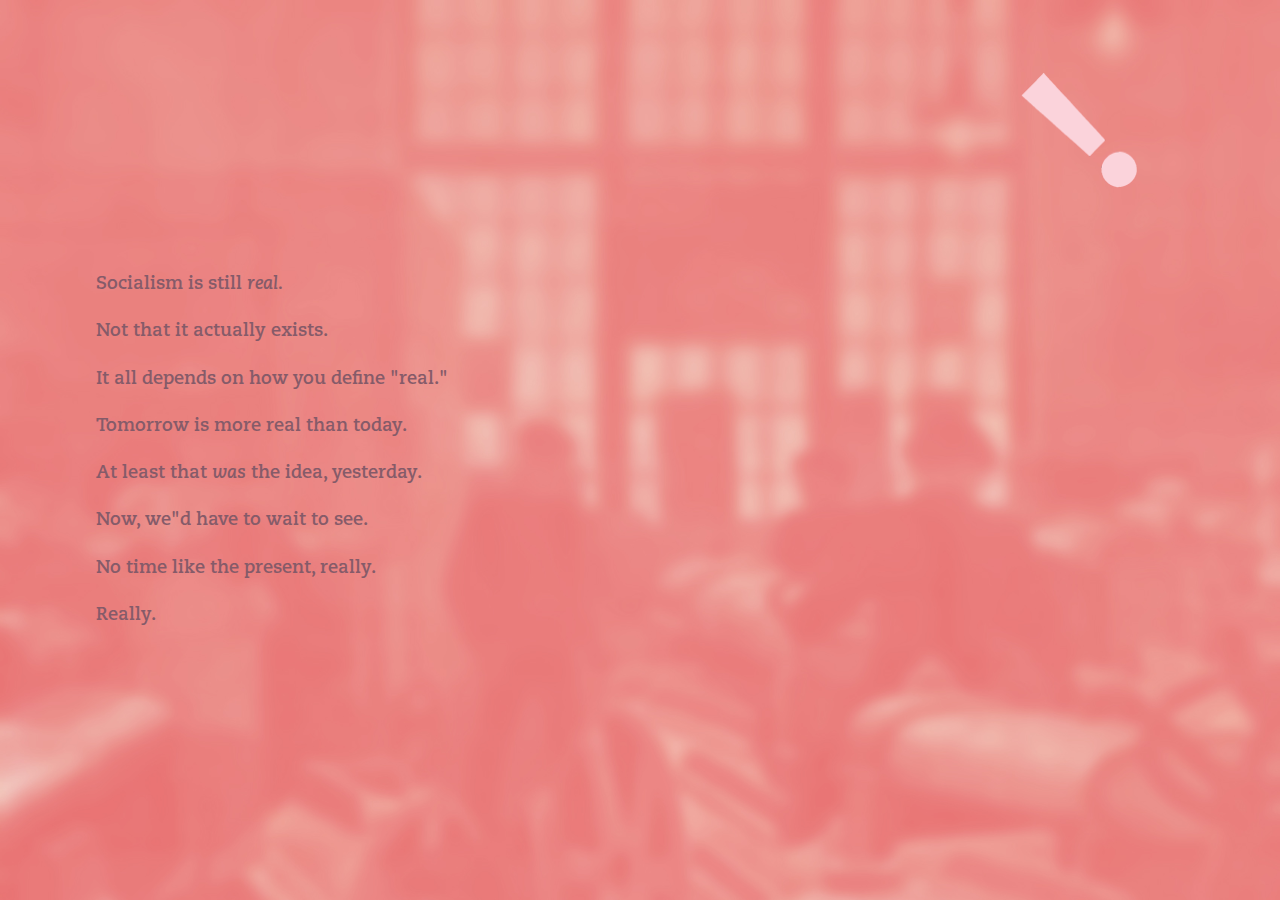
<file: statement.html>
<!DOCTYPE html>
<html>
	<head>
		<title>Really, Socialism?!</title>
		<link href="https://fonts.googleapis.com/css?family=Roboto+Slab:400,700" rel="stylesheet" type="text/css">
		<link rel="stylesheet" type="text/css" href="stylesheet/style.css" />
		<link rel="icon" href="assets/hammersickle.ico">
		<meta name="description" content="Art reflects on the red century, through rose-colored glasses. Curated by David Xu Borgonjon for Momenta Art." />
		<meta property="og:description" content="This exhibition at Momenta Art, curated by David Xu Borgonjon examines the aesthetic legacies of socialism through painting, drawing, performance and video. Each of the participating artists reflects upon and revises a different post-war trajectory." />
		<meta property="og:title" content="Really, Socialism?!" />
		<meta property="og:site_name" content="Really, Socialism?!" />
		<meta property="og:url" content="http://www.reallysocialism.com" />
		<meta property="og:type" content="website" />
		<meta property="og:image" content="assets/Install3.jpg" />
		<meta name="twitter:card" content="summary_large_image" />
		<meta name="twitter:site" content="@dxborgonjon" />
		<meta name="twitter:creator" content="@dxborgonjon" />
		<meta name="twitter:title" content="Really, Socialism?!" />
		<meta name="twitter:description" content="Art reflects on the red century, through rose-colored glasses. Curated by David Xu Borgonjon for Momenta Art." />
		<meta name="twitter:image:src" content="assets/Install3.jpg" />
				<script>
		  (function(i,s,o,g,r,a,m){i["GoogleAnalyticsObject"]=r;i[r]=i[r]||function(){
		  (i[r].q=i[r].q||[]).push(arguments)},i[r].l=1*new Date();a=s.createElement(o),
		  m=s.getElementsByTagName(o)[0];a.async=1;a.src=g;m.parentNode.insertBefore(a,m)
		  })(window,document,"script","http://www.google-analytics.com/analytics.js","ga");

		  ga("create", "UA-68146795-1", "auto");
		  ga("send", "pageview");

		</script>
	</head>
	<body class="statement">
		<a href='index.html'>
			<img src="assets/exclamation.png" height="120">
		</a>

		<div id="a" class="expand">Socialism is still <em>real.</em></div>
			<div id="a" class="expansion">
				Enough time’s passed since socialism stopped being a real alternative to the global markets that we live in today. But the threat (or promise) of socialism is more relevant than ever—people are looking for an alternative. In other words, socialism is still real, as an archive and as a guidepost. 
			</div>

		<div id="b" class="expand">Not that it actually exists.</div>
			<div id="b" class="expansion">
				China’s the biggest market in the world (again). Cuba is set to turn into the Vietnam of the Western hemisphere. We’re not going to talk about DPRK. And the populist leftism of Chavez or Syriza is hurting. Athough we are seeing fascinating new social movements and collaborative technologies, the leftism of the postwar world is over, all the hulking governments, dogmatic arguments, and not-so-fun life. 
			</div>

		<div id="c" class="expand">It all depends on how you define "real."</div>
			<div id="c" class="expansion">
				But reality in a socialist state wasn‘t just the stuff of everyday life, just an infinite list of things that happened to take up space at this exact moment. It wasn’t pots and pans, or even quite how you felt. Rather, what was ultimately real was a collective vision of the future.  
			</div>

		<div id="d" class="expand">Tomorrow is more real than today.</div>
			<div id="d" class="expansion">
				If the real’s a matter of imagination, art’s going to play a role. To put it more historically, wherever it took root, socialist realism didn‘t just oppose the formal experiments of the avant-garde as “divorced from reality”. Realists also detested the idea of “naturalism”, and art which just mirrored everyday life, down to its last detail. Not everything mattered equally; in this utopian view, every day is better than the last, so why wait? 
			</div>

		<div id="e" class="expand">At least that <em>was</em> the idea, yesterday.</div>
			<div id="e" class="expansion">
				The programs of <em>Really, Socialism?!</em> are intended to increase awareness of the diversity of official artistic practices beyond Soviet Socialist Realism: its Maoist apostate Revolutionary Romanticism, or the abstract modernism that flourished in former Yugoslavia. From the experiments in ujamaa of Julius Nyerere in Tanzania to the radical leftism of the PDPA in Afghanistan, each of these political variants had their own aesthetic agenda—the state after all inherited the avant-garde notion of remaking society. And because it’s a Cold War story, it"s a lot about painting.</div>

		<div id="f" class="expand">Now, we"d have to wait to see.</div>
			<div id="f" class="expansion">
				What do we do with socialist culture in the age of speculative capitalism? It serves as an fully-conceived alternate art history, with the one-time sanction of a plurality of world sovereignties. As a thought experiment put into practice, socialism was in an important sense a speculative fiction, like all sci-fi, cosplay, alt history and re-enactments. 
			</div>

		<div id="g" class="expand">No time like the present, really.</div>
			<div id="g" class="expansion">
				Look at Bernie Sanders. Bankers are reading Piketty. Venice is reading Capital. Materialism and realism are back in vogue, philosophically speaking. And even though systems today, whether that"s climate or finance, are more complex than ever before, so are our planning tools.<br><br>

				Art has a lot of catchup to do. And even if it isn"t autonomous, anymore&mdash;let"s just forget that idea for good&mdash;it also isn"t <em>alone</em>. 
			</div>

		<div id="h" class="expand">Really.</div>
			<div id="h" class="expansion">
				Really!?
			</div>

		<script src="javascript/jquery-2.1.4.min.js"></script>
		<script src="javascript/index.js"></script>
	</body>
</html>
</file>
<file: stylesheet/style.css>
@font-face {
	font-family: "Caecilia";
	src: url("CaeciliaLTStd-Roman.otf") format("opentype");
	font-weight: normal;
	font-style: normal;
}
@font-face {
	font-family: "Caecilia";
	src: url("CaeciliaLTStd-Italic.otf") format("opentype");
	font-weight: normal;
	font-style: italic;
}
@font-face {
	font-family: "Caecilia";
	src: url("CaeciliaLTStd-Bold.otf") format("opentype");
	font-weight: bold;
	font-style: normal;
}
@font-face {
	font-family: "Caecilia";
	src: url("CaeciliaLTStd-BoldItalic.otf") format("opentype");
	font-weight: bold;
	font-style: italic;
}
@font-face {
	font-family: "Officina";
	src: url("OfficinaSerifStd-Book.otf") format("opentype");
	font-weight: normal;
	font-style: normal;
}
@font-face {
	font-family: "Officina";
	src: url("OfficinaSerifStd-BookItalic.otf") format("opentype");
	font-weight: normal;
	font-style: italic;
}

/* general styling */

html {
	font-family: "Caecilia", "Roboto Slab", serif;
	cursor: help;
}

body {
	color: #855B69;
	overflow-x: hidden;

}

.people
{
	background-image: url("../assets/people.jpg");
	background-size: cover;
	background-color: #FE958F;
}
.events {
	background-image: url("../assets/space.jpg");
	background-size: cover;
		background-color: #FE958F;
}

.show {
	background-image: url("../assets/sport.jpg");
	background-size: cover;
		background-color: #FE958F;

}

.statement {
	background-image: url("../assets/factory.jpg");
	background-size: cover;
		background-color: #FE958F;
}

/*dark violet #270A33*/

a {
	color: #500011;
	text-decoration: none;
	outline: none;
	cursor: crosshair;
}

a:hover {
	color: #FBB829;
}

.hide {
	display: none;
}

.expand {
	font-weight:bold;
	font-size: 18px;
/*	text-transform: uppercase;
*/	padding:1% 9% 1% 7%;
}

.expand:hover { 
    color: #FEBF97;
}

.done {
	color:#ab7c8f;
}

.expansion {
	display:none;
	padding:1% 11% 1% 10%;
}

/* overlay styling */


a img {
	padding: 0%;
	margin: 5% 80% 5%;
	width: 120px;
	height: 120px;
	border: none;
	outline: none;
}


/*section {
	padding: 3em 2em 5em;
	text-align: right;
	font-size: 1.5em;
}*/

/* Overlay style */
.landing{
	text-align: center;
	position: fixed;
	width: 100%;
	height: 100%;
	top: 0;
	left: 0;
	background: #E13138;
}

.landing {
	top:13%;
	height:60%;
}
/* Overlay closing cross */
.overlay .overlay-close {
	width: 120px;
	height: 120px;
	padding: 0%;
	margin: 6% 80% 5%;
	overflow: hidden;
	border: none;
	background: url("../assets/exclamation.png") no-repeat center center;
/*	color: transparent;*/
	z-index: 100;
}


.landing p {
	font-family: "Officina";
	font-size: 40px;
	padding-bottom: 2px;
}

p.info {
	font-size: 20px;
	text-decoration: none;
	color: #FEBF97;
	text-align: center;
	margin: 0px 20%;
}

.landing p a {
	text-decoration: none;
	color: #FFCCCC;
}

.landing p a:hover {
	color: #FBB829;
}

.landing ul {
	color: #FFCCCC;
	list-style: none;
	padding: 0;
	margin: 0 auto;
	display: inline-block;
	height: 100%;
	position: relative;
}

.landing ul li {
	display: block;
	height: 10%;
	height: auto);
*/	min-height: 10px;
}

.landing ul li a {
	font-size: 30px;
	color: #FFCCCC;
	font-family:"Caecilia", "Roboto Slab", serif;
	font-weight: normal;
	font-style: italic;
	display: block;
}

.landing ul li a:hover {
	color: #FBB829;
}

/* Effects */

@media screen and (max-height: 30.5em) {
	.overlay nav {
		height: 70%;
		font-size: 34px;
	}
	.overlay ul li {
		min-height: 34px;
	}
}

#slider {
  position: relative;
  overflow: hidden;
  margin: 20px auto 0 auto;
  border-radius: 4px;
}

#slider ul {
  position: relative;
  margin: 0;
  padding: 0;
  height: 200px;
  list-style: none;
}

#slider ul li {
  position: relative;
  display: block;
  float: left;
  margin: 0;
  padding: 0;
  width: 500px;
  height: 300px;
  background: #ccc;
  text-align: center;
  line-height: 300px;
}

/*a.control_prev,*/ a.control_next {
  position: absolute;
/*  top: 40%;
*/  z-index: 999;
  display: block;
  padding: 3% 2%;
  width: 500px;
  height: 300px;
  color: #000;
  text-decoration: none;
  font-weight: 600;
  font-size: 20px;
  opacity: 0;
  cursor: crosshair;
}

/*a.control_prev:hover,*/ a.control_next:hover {
  opacity: 0;
  -webkit-transition: all 0.2s ease;
}

/*a.control_prev {
  border-radius: 0 2px 2px 0;
}*/

a.control_next {
  right: 0;
  border-radius: 2px 0 0 2px;
}

.slider_option {
  position: relative;
  margin: 10px auto;
  width: 160px;
  font-size: 18px;
}
</file>
